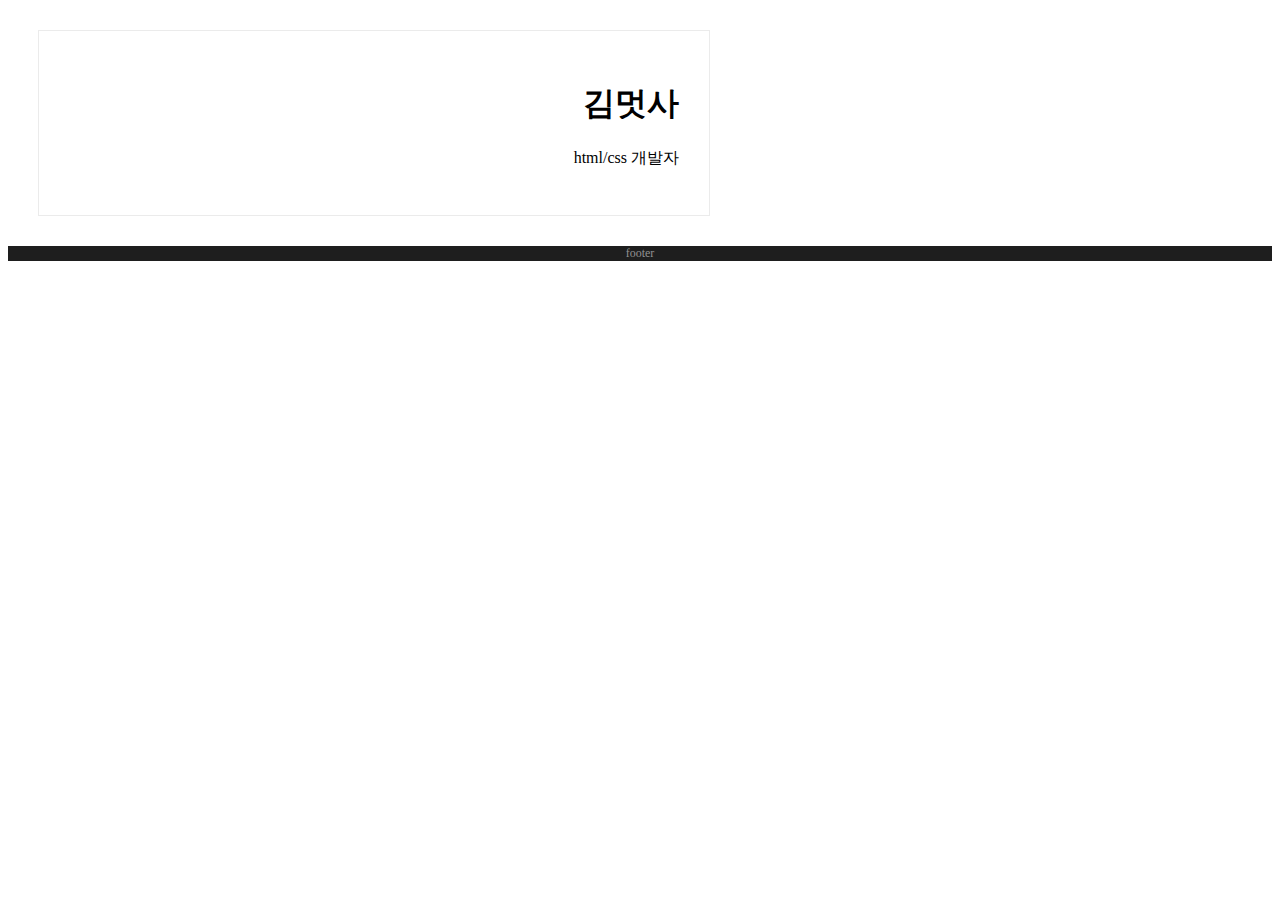
<file: index.html>
<!DOCTYPE html>
  <head>
    <meta charset="UTF-8">
    <link rel="stylesheet" href="codelion.css">
  </head>
  <body> 
    <div class="mainbox">
      <h1>김멋사</h1>
      <p>html/css 개발자</p>
    </div>
    <footer>
    footer
    </footer>
  </body>
</html>
</file>
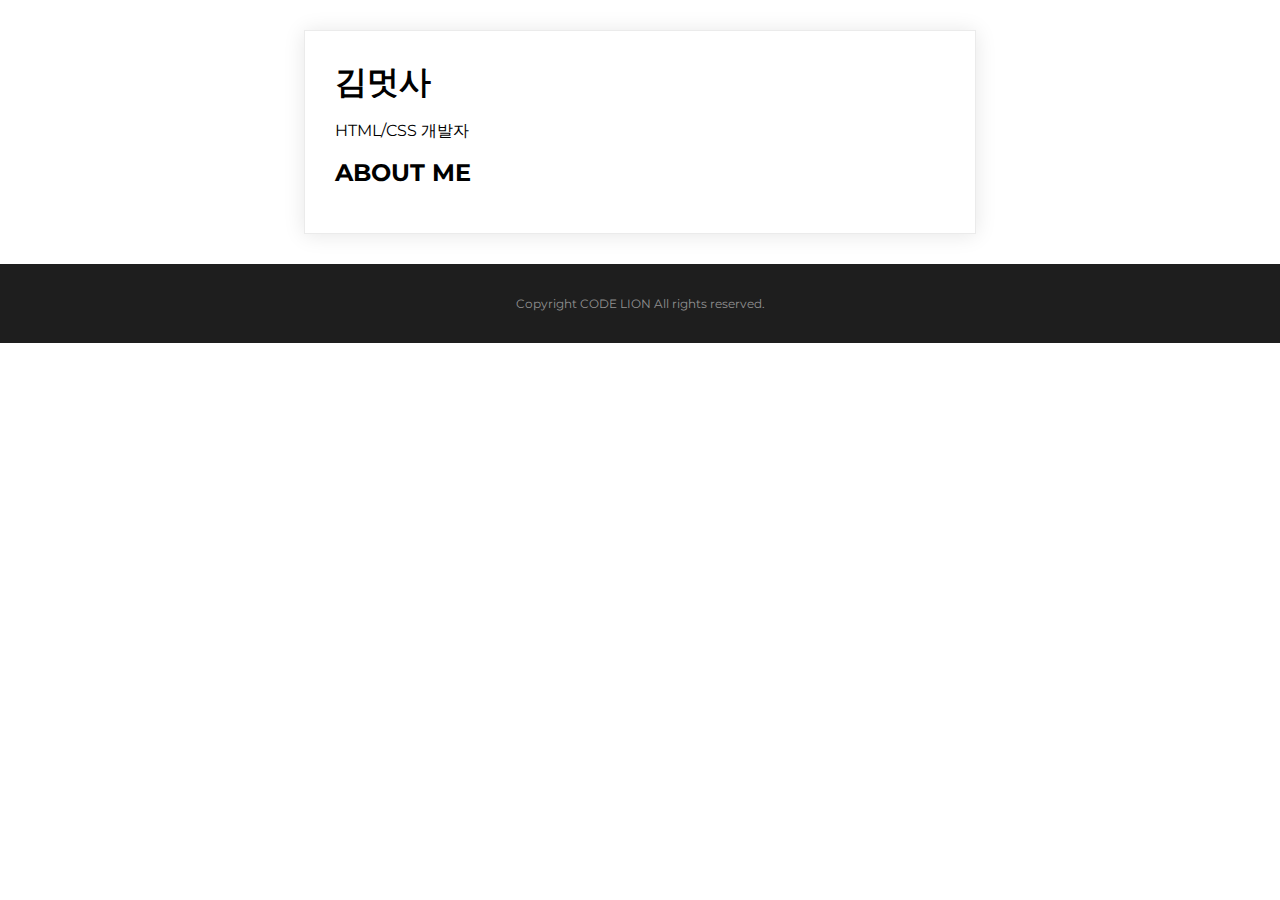
<file: 4주차 과제/2-10/index.html>
<!DOCTYPE html>
<html>
<head>
  <meta charset="UTF-8">
  <title>김멋사의 이력서</title>
  <link rel="stylesheet" href="codelion.css">
</head>
<body>
  <div class="mainbox">
    <h1>김멋사</h1>
    <p class="name-text">HTML/CSS 개발자</p>
    <section>
      <h2>ABOUT ME</h2>
      <p class="about-me-text">
      </p>
    </section>
  </div>
  <footer>
      <p>Copyright CODE LION All rights reserved. </p>
  </footer>
</body>
</html>
</file>
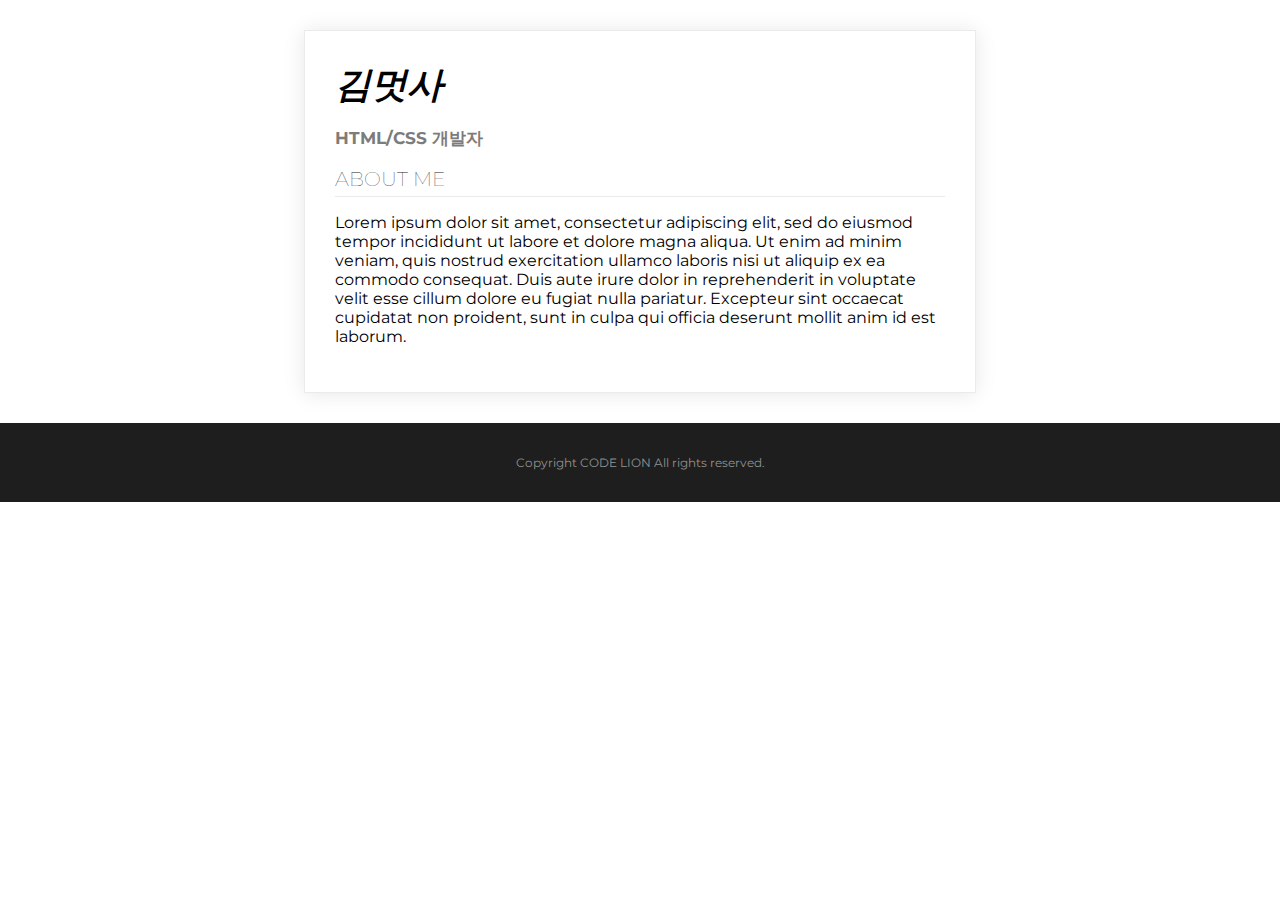
<file: 4주차 과제/2-11/index.html>
<!DOCTYPE html>
<html>
  <head>
    <meta charset="UTF-8">
    <title>김멋사의 이력서</title>
    <link rel="stylesheet" href="codelion.css">
  </head>
  <body>
    <div class="mainbox">
      <h1>김멋사</h1>
      <p class="name-text">HTML/CSS 개발자</p>

      <section>
        <h2>ABOUT ME</h2>
        <p class="about-me-text">
          Lorem ipsum dolor sit amet, consectetur adipiscing elit, sed do eiusmod tempor incididunt ut labore et dolore magna aliqua. Ut enim ad minim veniam, quis nostrud exercitation ullamco laboris nisi ut aliquip ex ea commodo consequat. Duis aute irure dolor in reprehenderit in voluptate velit esse cillum dolore eu fugiat nulla pariatur. Excepteur sint occaecat cupidatat non proident, sunt in culpa qui officia deserunt mollit anim id est laborum.
        </p>
      </section>
    </div>
    <footer>
      <p>Copyright CODE LION All rights reserved.</p>
    </footer>
  </body>
</html>
</file>
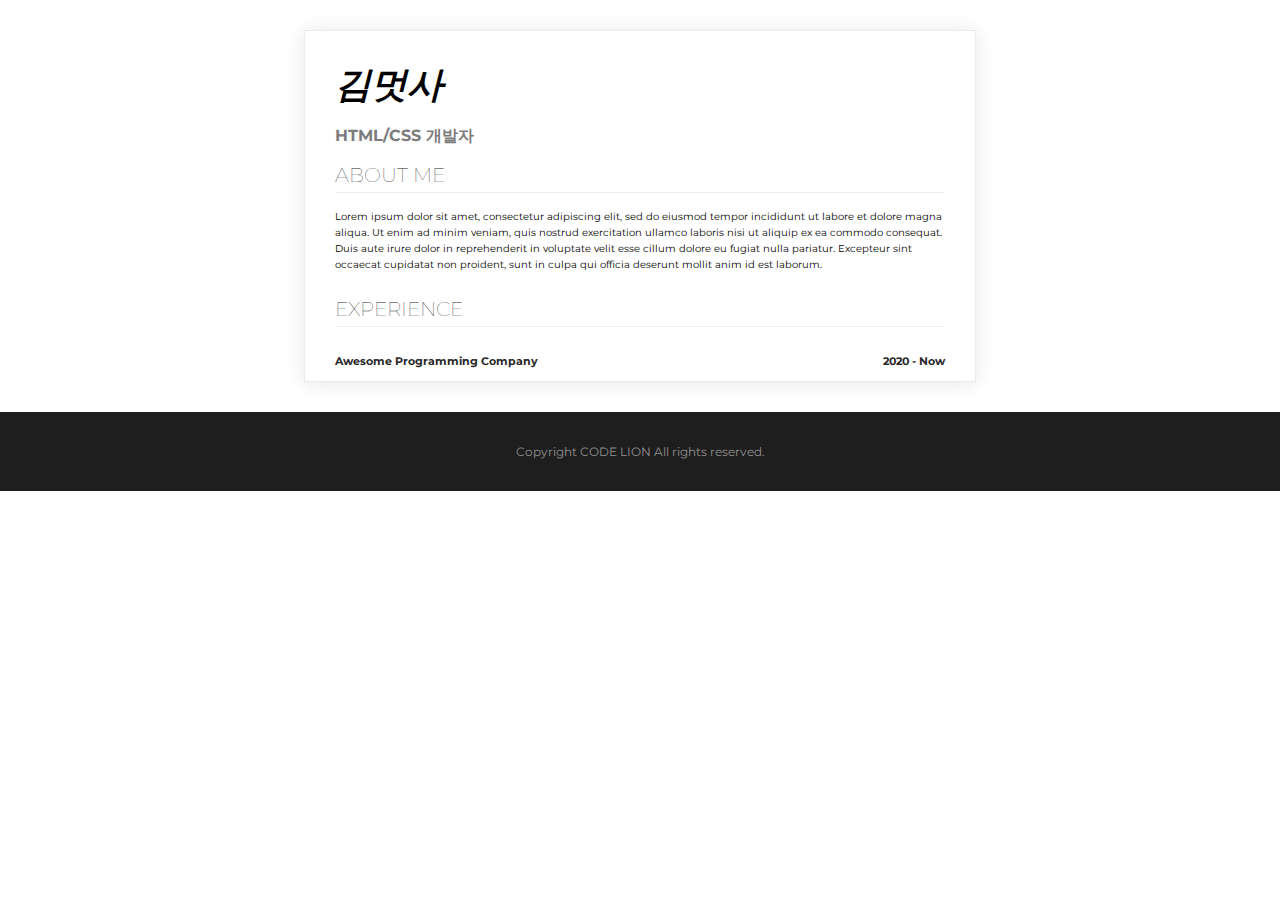
<file: 4주차 과제/2-12/index.html>
<!DOCTYPE html>
<html>
<head>
  <meta charset="UTF-8">
  <title>김멋사의 이력서</title>
  <link rel="stylesheet" href="codelion.css">
</head>
<body>
  <div class="mainbox">
    <h1>김멋사</h1>
    <p class="name-text">HTML/CSS 개발자</p>
    <section>
      <h2>ABOUT ME</h2>
      <p class="about-me-text">
      Lorem ipsum dolor sit amet, consectetur adipiscing elit, sed do eiusmod tempor incididunt ut labore et dolore magna aliqua. Ut enim ad minim veniam, quis nostrud exercitation ullamco laboris nisi ut aliquip ex ea commodo consequat. Duis aute irure dolor in reprehenderit in voluptate velit esse cillum dolore eu fugiat nulla pariatur. Excepteur sint occaecat cupidatat non proident, sunt in culpa qui officia deserunt mollit anim id est laborum.
      </p>
    </section>
    <section>
      <h2>EXPERIENCE</h2>
      <p class="title-text">Awesome Programming Company</p>
      <p class="year-text">2020 - Now</p>
    </section>
  </div>
  <footer>
      <p>Copyright CODE LION All rights reserved. </p>
  </footer>
</body>
</html>
</file>
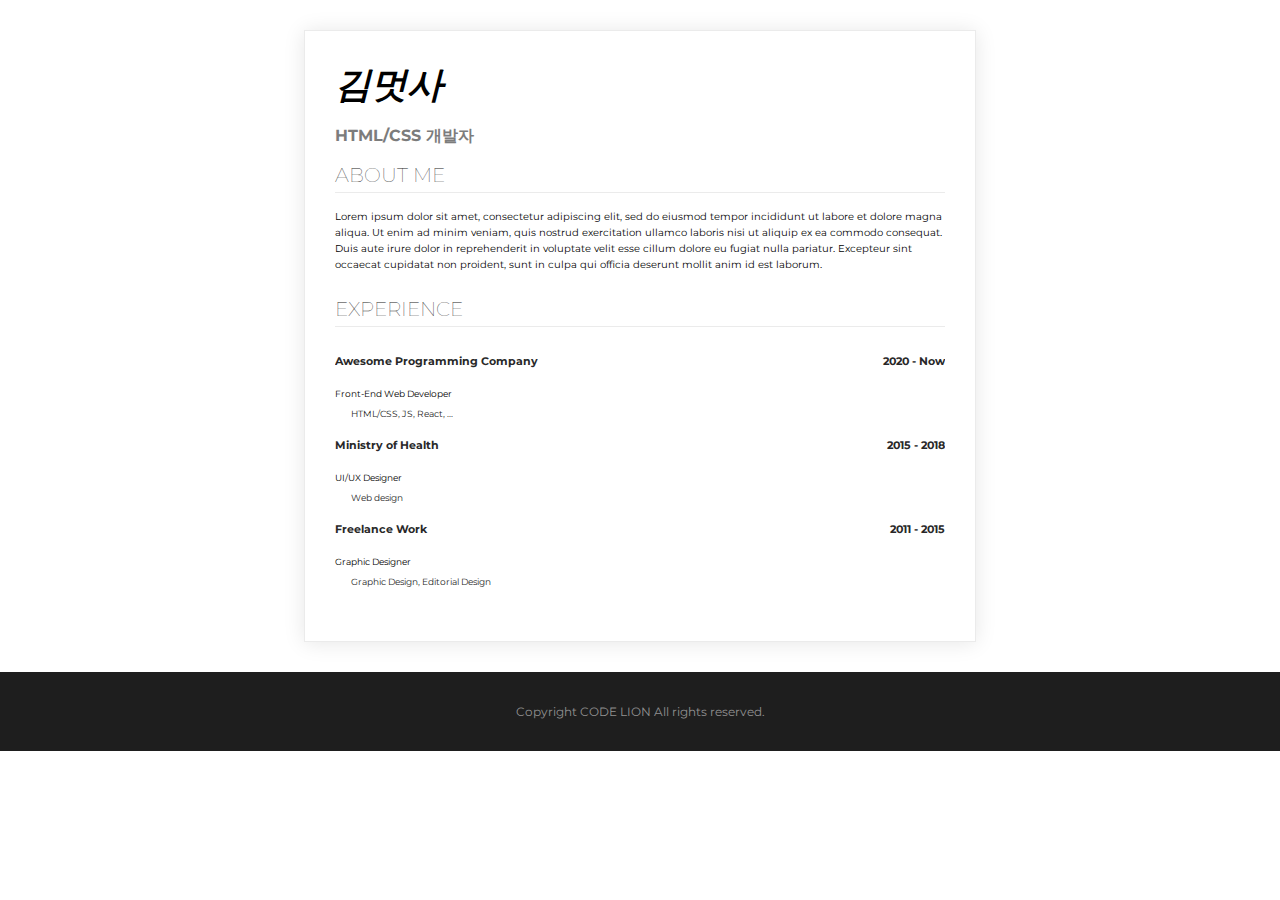
<file: 4주차 과제/2-13/index.html>
<!DOCTYPE html>
<html>
<head>
  <meta charset="UTF-8">
  <title>김멋사의 이력서</title>
  <link rel="stylesheet" href="codelion.css">
</head>
<body>
  <div class="mainbox">
    <h1>김멋사</h1>
    <p class="name-text">HTML/CSS 개발자</p>
    <section>
      <h2>ABOUT ME</h2>
      <p class="about-me-text">
      Lorem ipsum dolor sit amet, consectetur adipiscing elit, sed do eiusmod tempor incididunt ut labore et dolore magna aliqua. Ut enim ad minim veniam, quis nostrud exercitation ullamco laboris nisi ut aliquip ex ea commodo consequat. Duis aute irure dolor in reprehenderit in voluptate velit esse cillum dolore eu fugiat nulla pariatur. Excepteur sint occaecat cupidatat non proident, sunt in culpa qui officia deserunt mollit anim id est laborum.
      </p>
    </section>
    <section>
        <h2>EXPERIENCE</h2>
        <div class="float-wrap">
          <p class="title-text">Awesome Programming Company</p>
          <p class="year-text">2020 - Now</p>
        </div>
        <p class="desc-text">Front-End Web Developer</p>
        <p class="desc-subtext">HTML/CSS, JS, React, ...</p>
        <div class="float-wrap">
          <p class="title-text">Ministry of Health</p>
          <p class="year-text">2015 - 2018</p>
        </div>
        <p class="desc-text">UI/UX Designer</p>
        <p class="desc-subtext">Web design</p>
        <div class="float-wrap">
            <p class="title-text">Freelance Work</p>
            <p class="year-text">2011 - 2015</p>
        </div>
        <p class="desc-text">Graphic Designer</p>
        <p class="desc-subtext">Graphic Design, Editorial Design</p>
      </section>

  </div>
  <footer>
      <p>Copyright CODE LION All rights reserved. </p>
  </footer>
</body>
</html>
</file>
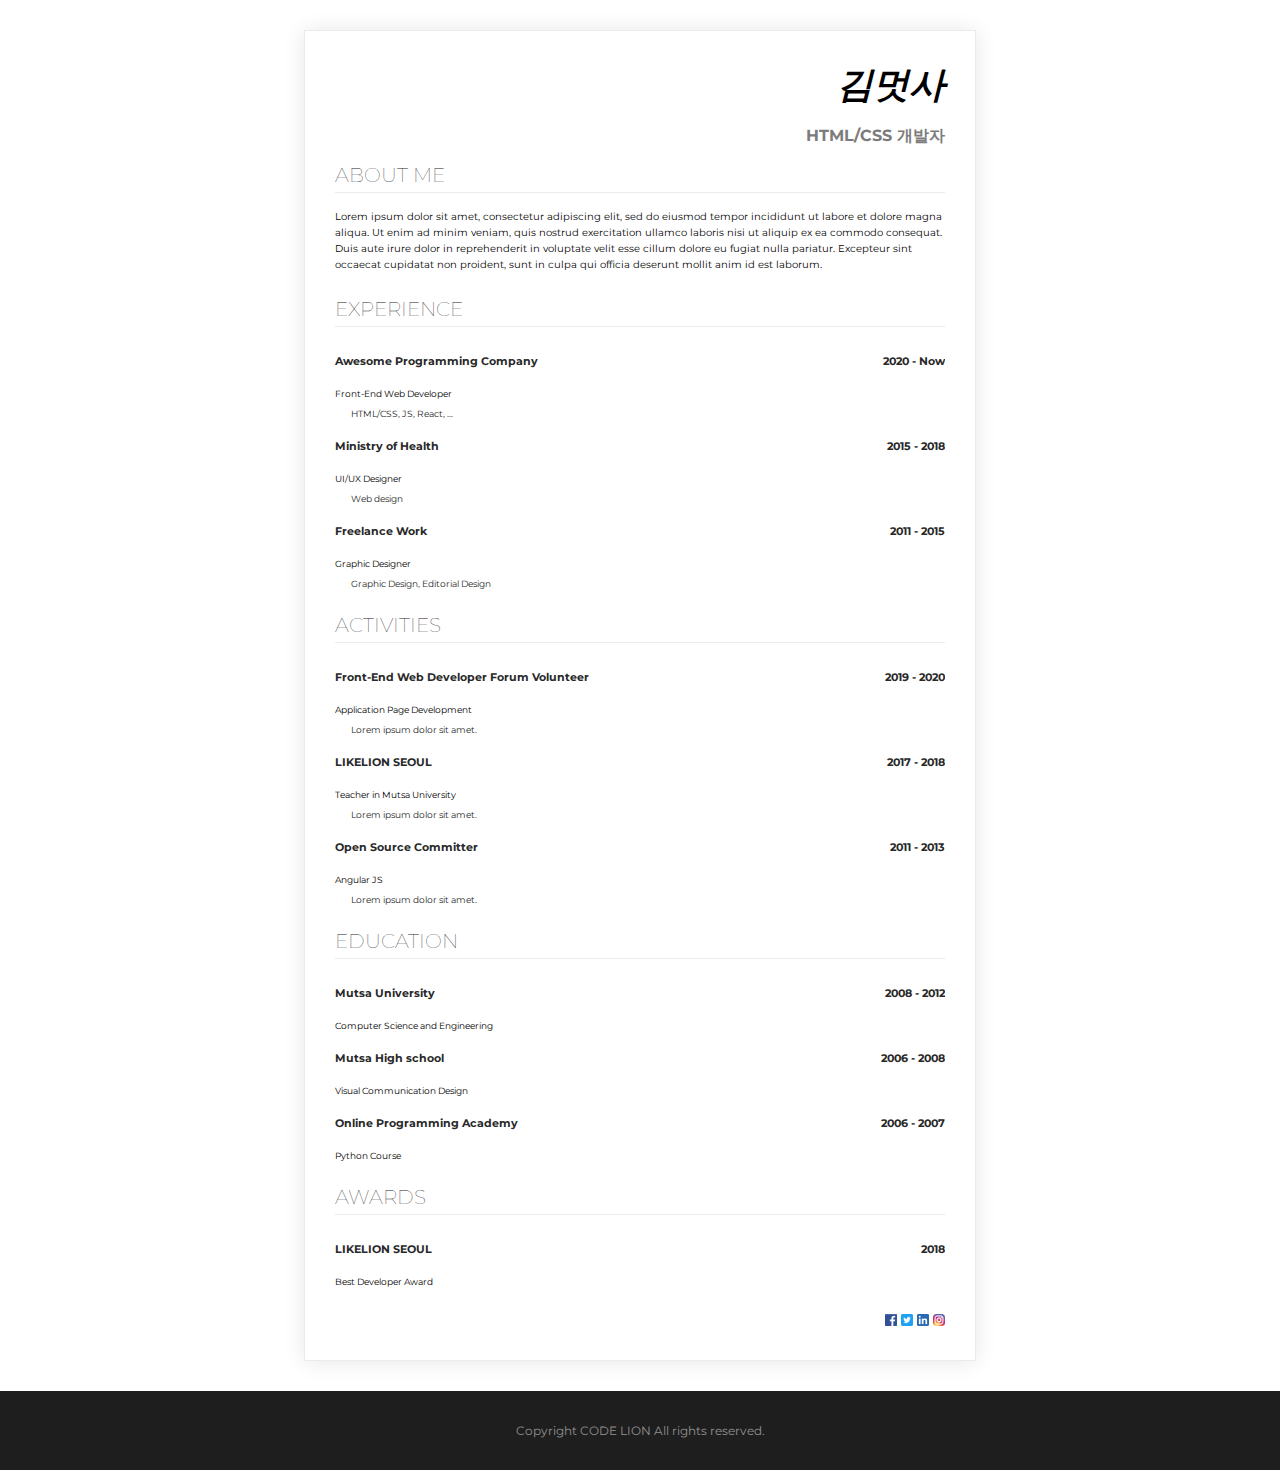
<file: 4주차 과제/2-14/index.html>
<!DOCTYPE html>
<html>
<head>
  <meta charset="UTF-8">
  <title>김멋사의 이력서</title>
  <link rel="stylesheet" href="codelion.css">
</head>
<body>
  <div class="mainbox">
    <div class="title-box">
      <h1>김멋사</h1>
      <p class="name-text">HTML/CSS 개발자</p>
    </div>
    <section>
      <h2>ABOUT ME</h2>
      <p class="about-me-text">
      Lorem ipsum dolor sit amet, consectetur adipiscing elit, sed do eiusmod tempor incididunt ut labore et dolore magna aliqua. Ut enim ad minim veniam, quis nostrud exercitation ullamco laboris nisi ut aliquip ex ea commodo consequat. Duis aute irure dolor in reprehenderit in voluptate velit esse cillum dolore eu fugiat nulla pariatur. Excepteur sint occaecat cupidatat non proident, sunt in culpa qui officia deserunt mollit anim id est laborum.
      </p>
    </section>
    <section>
        <h2>EXPERIENCE</h2>
        <div class="float-wrap">
          <p class="title-text">Awesome Programming Company</p>
          <p class="year-text">2020 - Now</p>
        </div>
        <p class="desc-text">Front-End Web Developer</p>
        <p class="desc-subtext">HTML/CSS, JS, React, ...</p>
        <div class="float-wrap">
          <p class="title-text">Ministry of Health</p>
          <p class="year-text">2015 - 2018</p>
        </div>
        <p class="desc-text">UI/UX Designer</p>
        <p class="desc-subtext">Web design</p>
        <div class="float-wrap">
            <p class="title-text">Freelance Work</p>
            <p class="year-text">2011 - 2015</p>
        </div>
        <p class="desc-text">Graphic Designer</p>
        <p class="desc-subtext">Graphic Design, Editorial Design</p>
      </section>

      <section>
        <h2>ACTIVITIES</h2>
        <div class="float-wrap">
          <p class="title-text">Front-End Web Developer Forum Volunteer</p>
          <p class="year-text">2019 - 2020</p>
        </div>
        <p class="desc-text">Application Page Development</p>
        <p class="desc-subtext">Lorem ipsum dolor sit amet.</p>
        <div class="float-wrap">
          <p class="title-text">LIKELION SEOUL</p>
          <p class="year-text">2017 - 2018</p>
        </div>
        <p class="desc-text">Teacher in Mutsa University</p>
        <p class="desc-subtext">Lorem ipsum dolor sit amet.</p>
        <div class="float-wrap">
          <p class="title-text">Open Source Committer</p>
          <p class="year-text">2011 - 2013</p>
        </div>
        <p class="desc-text">Angular JS</p>
        <p class="desc-subtext">Lorem ipsum dolor sit amet.</p>
    </section>

    <section>
        <h2>EDUCATION</h2>
        <div class="float-wrap">
            <p class="title-text">Mutsa University</p>
            <p class="year-text">2008 - 2012</p>
        </div>
        <p class="desc-text">Computer Science and Engineering</p>
        <div class="float-wrap">
            <p class="title-text">Mutsa High school</p>
            <p class="year-text">2006 - 2008</p>
        </div>
        <p class="desc-text">Visual Communication Design</p>
        <div class="float-wrap">
            <p class="title-text">Online Programming Academy</p>
            <p class="year-text">2006 - 2007</p>
        </div>
        <p class="desc-text">Python Course</p>
    </section>

    <section>
      <h2>AWARDS</h2>
      <div class="float-wrap">
        <p class="title-text">LIKELION SEOUL</p>
        <p class="year-text">2018</p>
      </div>
      <p class="desc-text">Best Developer Award</p>
    </section>

    <div class="sns-wrap">
      <a href="http://facebook.com"><img class="sns-img" src="images/facebook.png"></a>
      <img class="sns-img" src="images/twitter.png">
      <img class="sns-img" src="images/linked-in.png">
      <img class="sns-img" src="images/insta.png">
    </div>
  </div>
  <footer>
      <p>Copyright CODE LION All rights reserved. </p>
  </footer>
</body>
</html>
</file>
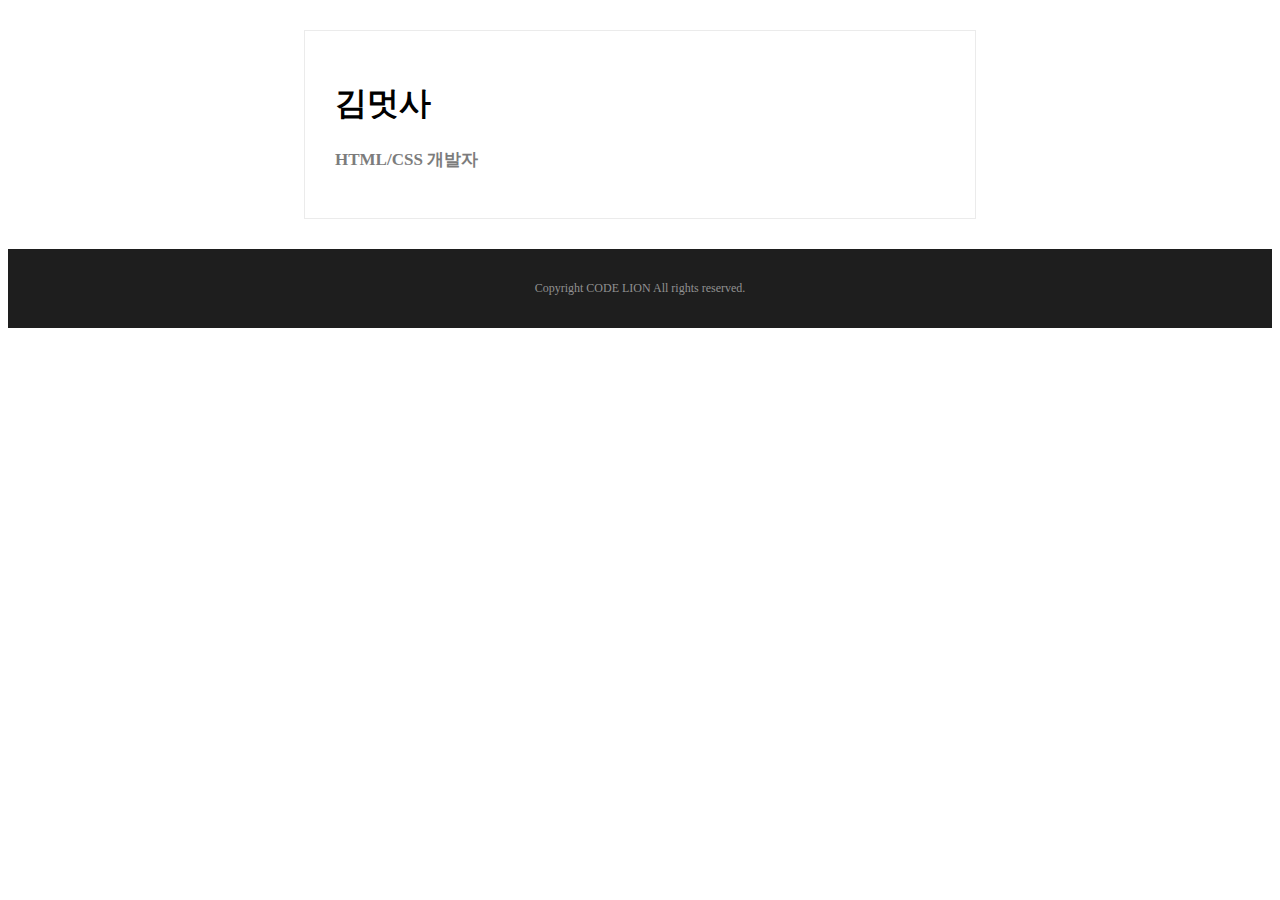
<file: 4주차 과제/2-8/index.html>
<!DOCTYPE html>
<html>
  <head>
    <meta charset="UTF-8">
    <title>김멋사의 이력서</title>
    <link rel="stylesheet" href="codelion.css">
  </head>
  <body>
    <div class="mainbox">
      <h1>김멋사</h1>
      <p class="name-text">HTML/CSS 개발자</p>
    </div>
    <footer>
      <p>Copyright CODE LION All rights reserved.</p>
    </footer>
  </body>
</html>
</file>
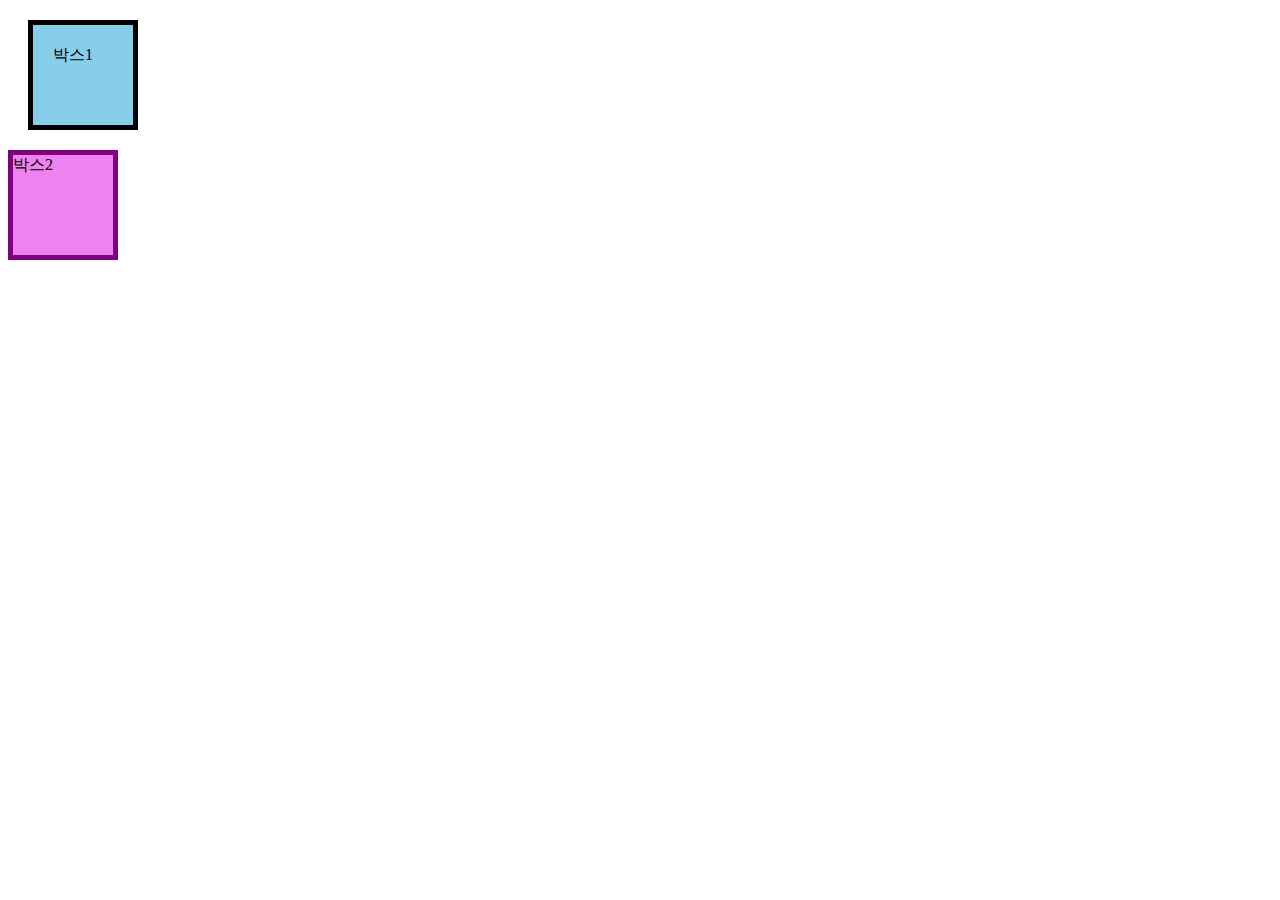
<file: box_model.html>
<!DOCTYPE html>
  <head>
    <meta charset="UTF-8">
    <link rel="stylesheet" href="box_model.css">
  </head>
  <body> 
    <div class="box1">박스1</div>
    <div class="box2">박스2</div>
  </body>
</html>
</file>
<file: codelion.css>
footer {
    text-align: center;
    background-color: #1e1e1e;
    font-size: 12px;
    color: #919191;
  }
   
.mainbox{
      width:610px;
      margin-right: auto;
      margin-left: auto;
      border: 1px solid #ebebeb;
      text-align: right;
      padding: 30px;
      margin: 30px;
}
</file>
<file: 4주차 과제/2-10/codelion.css>
@import url('https://fonts.googleapis.com/css?family=Montserrat:100,200,300,400,500,600,700,800&display=swap');

* {
    font-family: 'Montserrat';
}

body,h1,h2 {
    margin:0px;
    padding:0px;
}

body {
    min-width: fit-content;
}

.mainbox {
    width: 610px;
    padding: 30px;
    margin: 30px;
    margin-right: auto;
    margin-left: auto;
    border: 1px solid #ebebeb;
    box-shadow: 0 1px 20px 0 rgba(0, 0, 0, 0.1);
}

footer {
    text-align: center;
    background-color: #1e1e1e;
    padding: 20px;
    font-size: 12px;
    color: #919191;
}
</file>
<file: 4주차 과제/2-11/codelion.css>
@import url('https://fonts.googleapis.com/css?family=Montserrat:100,200,300,400,500,600,700,800&display=swap');

* {
    font-family: 'Montserrat';
}

body, h1, h2 {
    margin:0px;
    padding:0px;
}

body {
    min-width: fit-content;
}

h1 {
    font-size: 36px;
    font-weight: bold;
    font-style: italic;
    margin-bottom: 8px;
}

h2 {
    font-size: 20px;
    font-weight: lighter;
    color:#282828;
    border-bottom: 1px solid #ebebeb;
    margin-bottom: 16px;
    padding-bottom: 5px;
}

.name-text {                                  
    font-size: 17px;                         
    color: #7c7c7c;
    font-weight: bold;
}

.mainbox {
    width: 610px;
    padding: 30px;
    margin: 30px;
    margin-right: auto;
    margin-left: auto;
    border: 1px solid #ebebeb;
    box-shadow: 0 1px 20px 0 rgba(0, 0, 0, 0.1)
}

footer {
    text-align: center;
    background-color: #1e1e1e;
    padding: 20px;
    font-size: 12px;
    color: #919191;
}
</file>
<file: 4주차 과제/2-12/codelion.css>
@import url('https://fonts.googleapis.com/css?family=Montserrat:100,200,300,400,500,600,700,800&display=swap');

* {
    font-family: 'Montserrat';
}

body,h1,h2 {
    margin:0px;
    padding:0px;
}


body {
    min-width: fit-content;
}

h1 {
    font-size:36px;
    font-weight: bold;
    font-style: italic;
    margin-bottom: 8px;
}


h2 {
    font-size:20px;
    color:#282828;
    font-weight: lighter;
    margin-bottom: 16px;
    border-bottom: 1px solid #ebebeb;
    padding-bottom: 5px;
}

.name-text {
    font-size:16px;
    color:#7c7c7c;
    font-weight: bold;
}

.about-me-text {
    font-size:10px;
    line-height: 16px;
}

.mainbox {
    width: 610px;
    padding: 30px;
    margin: 30px;
    margin-right: auto;
    margin-left: auto;
    border: 1px solid #ebebeb;
    box-shadow: 0 1px 20px 0 rgba(0, 0, 0, 0.1);
}

section {
    margin-bottom:24px;
}

.title-text {
    font-size:11px;
    font-weight: bold;
    color: #282828;
    float: left;
}

.year-text{
    font-size:11px;
    font-weight: bold;
    color: #282828;
    float: right;
}

footer {
    text-align: center;
    background-color: #1e1e1e;
    padding: 20px;
    font-size: 12px;
    color: #919191;
}
</file>
<file: 4주차 과제/2-13/codelion.css>
@import url('https://fonts.googleapis.com/css?family=Montserrat:100,200,300,400,500,600,700,800&display=swap');

* {
    font-family: 'Montserrat';
}

body,h1,h2 {
    margin:0px;
    padding:0px;
}


body {
    min-width: fit-content;
}

h1 {
    font-size:36px;
    font-weight: bold;
    font-style: italic;
    margin-bottom: 8px;
}


h2 {
    font-size:20px;
    color:#282828;
    font-weight: lighter;
    margin-bottom: 16px;
    border-bottom: 1px solid #ebebeb;
    padding-bottom: 5px;
}

.name-text {
    font-size:16px;
    color:#7c7c7c;
    font-weight: bold;
}

.about-me-text {
    font-size:10px;
    line-height: 16px;
}

.mainbox {
    width: 610px;
    padding: 30px;
    margin: 30px;
    margin-right: auto;
    margin-left: auto;
    border: 1px solid #ebebeb;
    box-shadow: 0 1px 20px 0 rgba(0, 0, 0, 0.1);
}

section {
    margin-bottom:24px;
}

.float-wrap {
    overflow: hidden;
    margin-bottom: 4px;
}

.title-text {
    font-size:11px;
    font-weight: bold;
    color: #282828;
    float: left;
}

.year-text{
    font-size:11px;
    font-weight: bold;
    color: #282828;
    float: right;
}

.desc-text {
    font-size: 9px;
    margin-bottom:6px;
}

.desc-subtext {
    font-size: 9px;
    color:#282828;
    padding-left:16px;
    margin-bottom:8px;
}

footer {
    text-align: center;
    background-color: #1e1e1e;
    padding: 20px;
    font-size: 12px;
    color: #919191;
}
</file>
<file: 4주차 과제/2-14/codelion.css>
@import url('https://fonts.googleapis.com/css?family=Montserrat:100,200,300,400,500,600,700,800&display=swap');

* {
    font-family: 'Montserrat';
}

body,h1,h2 {
    margin:0px;
    padding:0px;
}


body {
    min-width: fit-content;
}

h1 {
    font-size:36px;
    font-weight: bold;
    font-style: italic;
}


h2 {
    font-size:20px;
    color:#282828;
    font-weight: lighter;
    margin-bottom: 16px;
    border-bottom: 1px solid #ebebeb;
    padding-bottom: 5px;
}

.name-text {
    font-size:16px;
    color:#7c7c7c;
    font-weight: bold;
}

.about-me-text {
    font-size:10px;
    line-height: 16px;
}

.mainbox {
    width: 610px;
    padding: 30px;
    margin: 30px;
    margin-right: auto;
    margin-left: auto;
    border: 1px solid #ebebeb;
    box-shadow: 0 1px 20px 0 rgba(0, 0, 0, 0.1);
}

.title-box {
    text-align: right;
}

section {
    margin-bottom:24px;
}

.float-wrap {
    overflow: hidden;
}

.title-text {
    font-size:11px;
    font-weight: bold;
    color: #282828;
    float: left;
}

.year-text{
    font-size:11px;
    font-weight: bold;
    color: #282828;
    float: right;
}

.desc-text {
    font-size: 9px;
}

.desc-subtext {
    font-size: 9px;
    color:#282828;
    padding-left:16px;
}

.sns-img {
    width:12px;
    height:12px;
}

.sns-wrap {
    text-align:right;
}

footer {
    text-align: center;
    background-color: #1e1e1e;
    padding: 20px;
    font-size: 12px;
    color: #919191;
}
</file>
<file: 4주차 과제/2-8/codelion.css>
.name-text {                                  
    font-size: 17px;                         
    color: #7c7c7c;
    font-weight: bold;
}

.mainbox {
    width: 610px;
    padding: 30px;
    margin: 30px;
    margin-right: auto;
    margin-left: auto;
    border: 1px solid #ebebeb;
}

footer {
    text-align: center;
    background-color: #1e1e1e;
    padding: 20px;
    font-size: 12px;
    color: #919191;
}
</file>
<file: box_model.css>
.box1 {
    background-color: skyblue;
    width: 60px;
    height: 60px;
    border: 5px solid black;
    padding: 20px;
    margin: 20px;
}

.box2 {
    background-color: violet;
    width: 100px;
    height: 100px;
    border: 5px solid purple;
}
</file>
